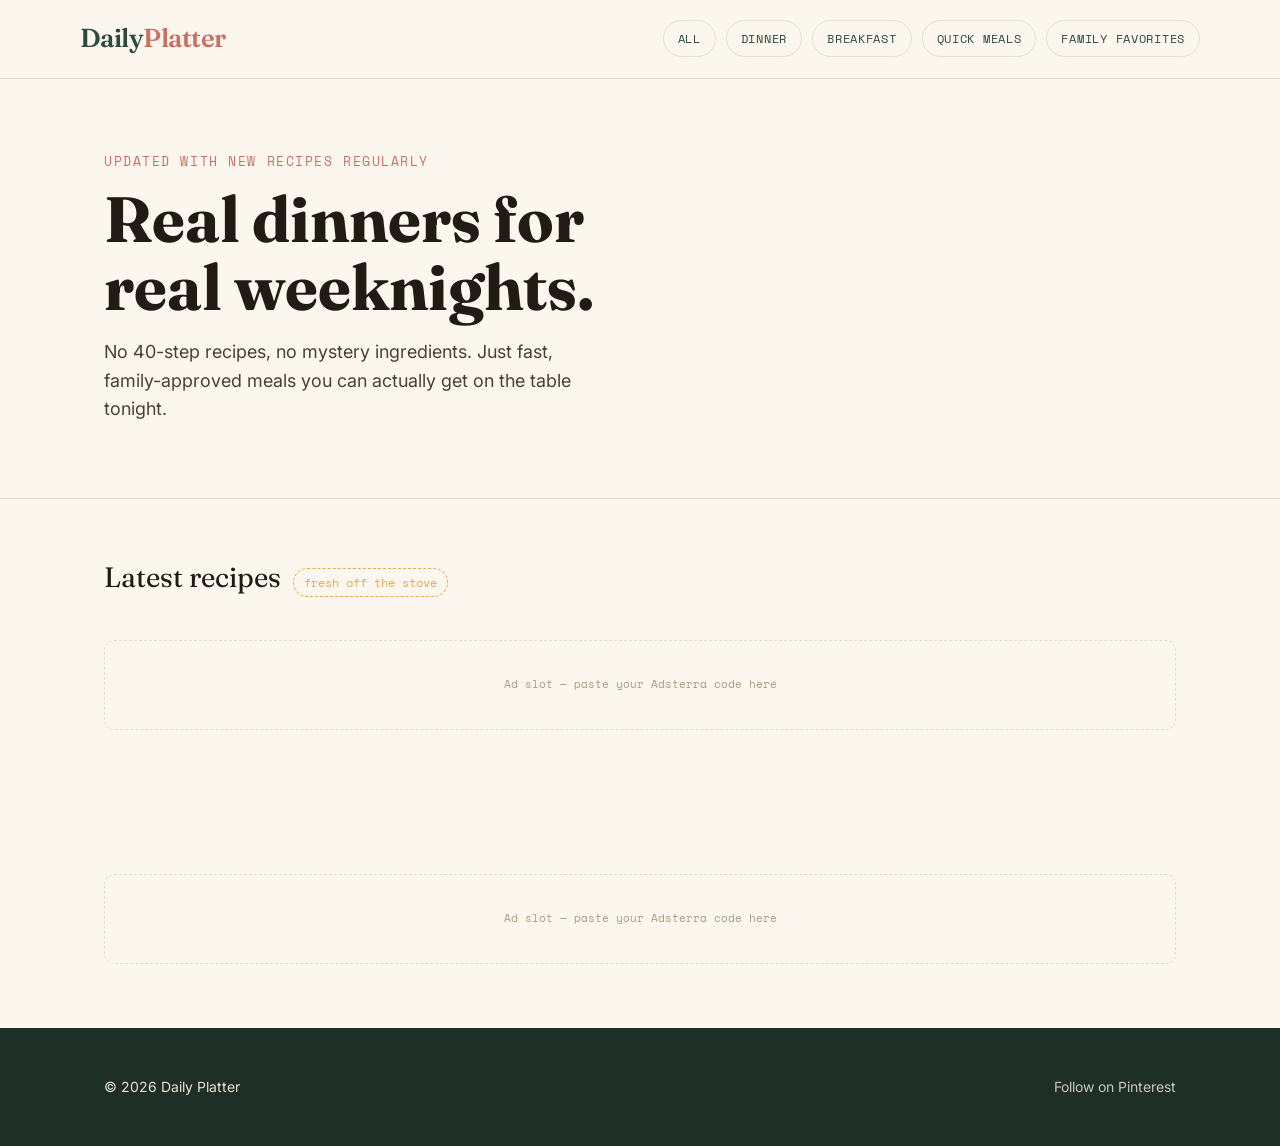
<file: index.html>
<!DOCTYPE html>
<html lang="en">
<head>
<meta charset="UTF-8">
<meta name="viewport" content="width=device-width, initial-scale=1.0">
<title>Daily Platter — Easy Recipes for Real Weeknights</title>
<meta name="description" content="Quick, family-friendly recipes for busy weeknights. New recipes added regularly.">
<link rel="preconnect" href="https://fonts.googleapis.com">
<link href="https://fonts.googleapis.com/css2?family=Fraunces:wght@500;600;700&family=Inter:wght@400;500;600&family=Space+Mono&display=swap" rel="stylesheet">
<link rel="stylesheet" href="/assets/style.css">
</head>
<body>

<header class="site-header">
  <div class="container bar">
    <a href="/" class="logo">Daily<span>Platter</span></a>
    <nav class="nav-cats">
      <a href="#" data-filter="all">All</a>
      <a href="#" data-filter="Dinner">Dinner</a>
      <a href="#" data-filter="Breakfast">Breakfast</a>
      <a href="#" data-filter="Quick Meals">Quick Meals</a>
      <a href="#" data-filter="Family Favorites">Family Favorites</a>
    </nav>
  </div>
</header>

<section class="hero">
  <div class="container">
    <div class="eyebrow">Updated with new recipes regularly</div>
    <h1>Real dinners for real weeknights.</h1>
    <p>No 40-step recipes, no mystery ingredients. Just fast, family-approved meals you can actually get on the table tonight.</p>
  </div>
</section>

<main class="container">
  <div class="section-title">Latest recipes <span class="tag">fresh off the stove</span></div>
  <div class="ad-slot">Ad slot — paste your Adsterra code here</div>
  <div class="grid" id="recipe-grid">
    <p>Loading recipes…</p>
  </div>
  <div class="ad-slot">Ad slot — paste your Adsterra code here</div>
</main>

<footer class="site-footer">
  <div class="container cols">
    <span>&copy; <span id="year"></span> Daily Platter</span>
    <a href="https://www.pinterest.com/haroonmukhtar000/daily-recipes/" target="_blank" rel="noopener">Follow on Pinterest</a>
  </div>
</footer>

<script>document.getElementById('year').textContent = new Date().getFullYear();</script>
<script src="/assets/site.js"></script>
</body>
</html>
</file>
<file: assets/style.css>
/* ==========================================================================
   Daily Platter — Design System
   Palette: farmhouse kitchen, not the generic AI cream+terracotta combo.
   ========================================================================== */

:root {
  --cream:      #FBF7EF; /* background */
  --ink:        #221B14; /* primary text */
  --basil:      #2F4A3C; /* primary accent — headers, nav, buttons */
  --basil-dark: #1D2F26;
  --gold:       #E4A951; /* secondary accent — badges, hovers */
  --rose:       #C97064; /* tertiary accent — save button, tags */
  --card:       #FFFFFF;
  --line:       #E7DFCF;

  --font-display: "Fraunces", Georgia, serif;
  --font-body: "Inter", -apple-system, sans-serif;
  --font-mono: "Space Mono", monospace;

  --radius: 14px;
  --shadow: 0 4px 16px rgba(34, 27, 20, 0.08);
  --shadow-lg: 0 12px 32px rgba(34, 27, 20, 0.14);
}

* { box-sizing: border-box; }

html { scroll-behavior: smooth; }

@media (prefers-reduced-motion: reduce) {
  html { scroll-behavior: auto; }
  *, *::before, *::after { animation-duration: 0.01ms !important; transition-duration: 0.01ms !important; }
}

body {
  margin: 0;
  background: var(--cream);
  color: var(--ink);
  font-family: var(--font-body);
  line-height: 1.6;
  -webkit-font-smoothing: antialiased;
}

img { max-width: 100%; display: block; }
a { color: inherit; text-decoration: none; }
:focus-visible { outline: 3px solid var(--gold); outline-offset: 2px; }

.container {
  max-width: 1120px;
  margin: 0 auto;
  padding: 0 24px;
}

/* ---------- Header ---------- */
.site-header {
  position: sticky;
  top: 0;
  z-index: 50;
  background: var(--cream);
  border-bottom: 1px solid var(--line);
}

.site-header .bar {
  display: flex;
  align-items: center;
  justify-content: space-between;
  padding: 18px 0;
}

.logo {
  font-family: var(--font-display);
  font-size: 26px;
  font-weight: 600;
  color: var(--basil);
  letter-spacing: -0.02em;
}

.logo span { color: var(--rose); }

.nav-cats {
  display: flex;
  gap: 10px;
  flex-wrap: wrap;
}

.nav-cats a {
  font-family: var(--font-mono);
  font-size: 12px;
  text-transform: uppercase;
  letter-spacing: 0.06em;
  padding: 8px 14px;
  border-radius: 100px;
  border: 1px solid var(--line);
  color: var(--basil);
  white-space: nowrap;
  transition: background 0.15s ease, transform 0.15s ease;
}

.nav-cats a:hover { background: var(--basil); color: var(--cream); transform: translateY(-1px); }

/* ---------- Hero ---------- */
.hero {
  padding: 72px 0 56px;
  border-bottom: 1px solid var(--line);
}

.hero .eyebrow {
  font-family: var(--font-mono);
  font-size: 13px;
  text-transform: uppercase;
  letter-spacing: 0.12em;
  color: var(--rose);
  margin-bottom: 14px;
}

.hero h1 {
  font-family: var(--font-display);
  font-size: clamp(36px, 6vw, 64px);
  line-height: 1.05;
  margin: 0 0 18px;
  max-width: 14ch;
  color: var(--ink);
}

.hero p {
  font-size: 18px;
  max-width: 46ch;
  color: #4a4034;
}

/* ---------- Recipe grid ---------- */
.section-title {
  font-family: var(--font-display);
  font-size: 28px;
  margin: 56px 0 24px;
  display: flex;
  align-items: baseline;
  gap: 12px;
}

.section-title .tag {
  font-family: var(--font-mono);
  font-size: 12px;
  color: var(--gold);
  border: 1px dashed var(--gold);
  padding: 4px 10px;
  border-radius: 100px;
}

.grid {
  display: grid;
  grid-template-columns: repeat(3, 1fr);
  gap: 24px;
  padding-bottom: 64px;
}

@media (max-width: 900px) {
  .grid { grid-template-columns: repeat(2, 1fr); }
}
@media (max-width: 620px) {
  .grid { grid-template-columns: 1fr; }
  .hero { padding: 48px 0 36px; }
}

/* Recipe card — the "index card" signature motif */
.card {
  background: var(--card);
  border-radius: var(--radius);
  overflow: hidden;
  box-shadow: var(--shadow);
  transition: transform 0.2s ease, box-shadow 0.2s ease;
  position: relative;
}

.card:hover { transform: translateY(-4px); box-shadow: var(--shadow-lg); }

.card .thumb-wrap {
  position: relative;
  aspect-ratio: 4 / 5;
  overflow: hidden;
  background: var(--line);
}

.card .thumb-wrap img {
  width: 100%; height: 100%; object-fit: cover;
  transition: transform 0.4s ease;
}
.card:hover .thumb-wrap img { transform: scale(1.06); }

/* Pinterest-style Save button — appears on hover (desktop) / always visible (mobile) */
.save-btn {
  position: absolute;
  top: 12px;
  right: 12px;
  background: var(--rose);
  color: #fff;
  font-family: var(--font-mono);
  font-size: 12px;
  font-weight: 700;
  padding: 9px 16px;
  border-radius: 100px;
  opacity: 0;
  transform: translateY(-6px);
  transition: opacity 0.2s ease, transform 0.2s ease;
  box-shadow: 0 4px 10px rgba(0,0,0,0.2);
}
.card:hover .save-btn { opacity: 1; transform: translateY(0); }
@media (max-width: 620px) { .save-btn { opacity: 1; transform: none; } }

.card .body { padding: 18px 18px 20px; }

.card .cat {
  font-family: var(--font-mono);
  font-size: 11px;
  text-transform: uppercase;
  letter-spacing: 0.06em;
  color: var(--gold);
  margin-bottom: 8px;
  display: block;
}

.card h3 {
  font-family: var(--font-display);
  font-size: 20px;
  line-height: 1.25;
  margin: 0 0 10px;
  color: var(--ink);
}

.card .meta {
  display: flex;
  gap: 14px;
  font-family: var(--font-mono);
  font-size: 12px;
  color: #6b5f4e;
}

/* ---------- Ad slots ---------- */
.ad-slot {
  margin: 40px 0;
  padding: 10px;
  border: 1px dashed var(--line);
  border-radius: 10px;
  text-align: center;
  font-family: var(--font-mono);
  font-size: 11px;
  color: #a99a80;
  min-height: 90px;
  display: flex;
  align-items: center;
  justify-content: center;
}

/* ---------- Recipe single page ---------- */
.recipe-hero {
  aspect-ratio: 16/10;
  border-radius: var(--radius);
  overflow: hidden;
  margin: 28px 0;
  box-shadow: var(--shadow);
  position: relative;
}
.recipe-hero img { width: 100%; height: 100%; object-fit: cover; }

.recipe-header .cat { color: var(--gold); font-family: var(--font-mono); font-size: 12px; text-transform: uppercase; letter-spacing: 0.08em; }
.recipe-header h1 { font-family: var(--font-display); font-size: clamp(30px, 5vw, 48px); margin: 10px 0 16px; max-width: 20ch; }

.recipe-body { max-width: 720px; margin: 0 auto; padding: 0 0 80px; }
.recipe-body h2 { font-family: var(--font-display); font-size: 26px; margin-top: 44px; color: var(--basil); }
.recipe-body ul, .recipe-body ol { padding-left: 22px; }
.recipe-body li { margin-bottom: 8px; }
.recipe-body p { font-size: 17px; color: #35291d; }

.related-strip {
  border-top: 1px solid var(--line);
  padding-top: 40px;
  margin-top: 56px;
}

/* ---------- Footer ---------- */
.site-footer {
  background: var(--basil-dark);
  color: #E9E2D3;
  padding: 48px 0;
  margin-top: 64px;
}
.site-footer a { opacity: 0.85; }
.site-footer a:hover { opacity: 1; }
.site-footer .cols { display: flex; justify-content: space-between; flex-wrap: wrap; gap: 24px; font-size: 14px; }
</file>
